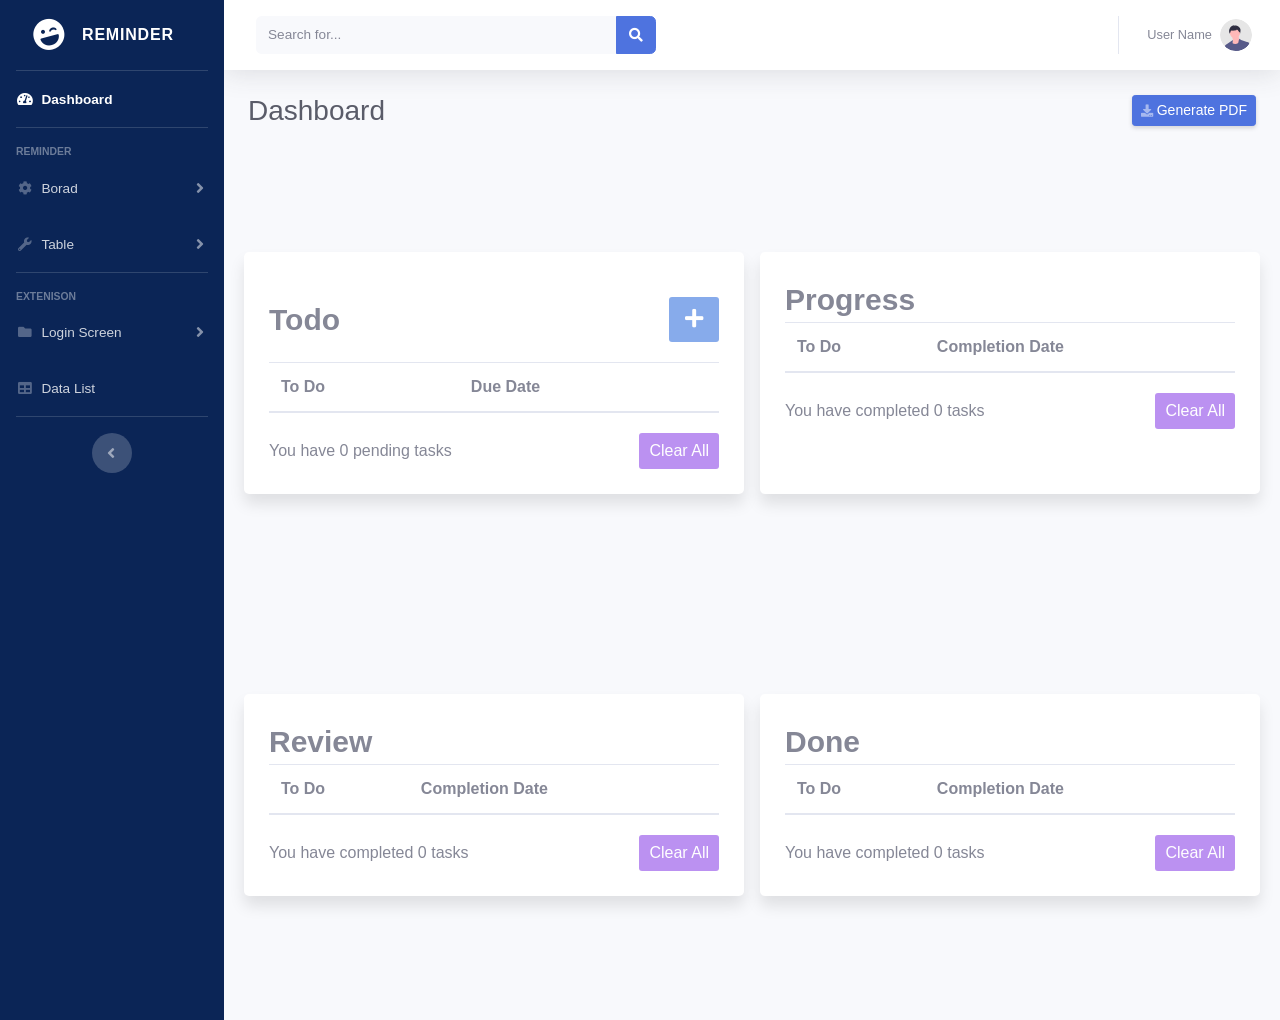
<file: To-Do-List.Project/index.html>
<!doctype html>
<html lang="en">

<head>
    <meta charset="utf-8">
    <meta http-equiv="X-UA-Compatible" content="IE=edge">
    <meta name="viewport" content="width=device-width, initial-scale=1, shrink-to-fit=no">
    <meta name="description" content="">
    <meta name="author" content="">

    <title>GP4 - Reminder</title>

    <!-- Custom fonts for this template-->
    <link href="vendor/fontawesome-free/css/all.min.css" rel="stylesheet" type="text/css">
    <link href="https://fonts.googleapis.com/css?family=Nunito:200,200i,300,300i,400,400i,600,600i,700,700i,800,800i,900,900i" rel="stylesheet">

    <!-- Custom styles for this template-->
    <link href="css/sb-admin-2.min.css" rel="stylesheet">
    <link href="css/sb-admin-2.css" rel="stylesheet">
    <link rel="stylesheet" href="style.css">

    <link rel="preconnect" href="https://fonts.gstatic.com">
    <link href="https://fonts.googleapis.com/css2?family=RocknRoll+One&display=swap" rel="stylesheet">

</head>


<body id="page-top">
    <!-- Page Wrapper -->
    <div id="wrapper">

        <!-- Sidebar -->
        <ul class="navbar-nav bg-gradient-dark sidebar sidebar-dark accordion" id="accordionSidebar">

            <!-- Sidebar - Brand -->
            <a class="sidebar-brand d-flex align-items-center justify-content-center" href="index.html">
                <div class="sidebar-brand-icon rotate-n-15">
                    <i class="fas fa-laugh-wink"></i>
                </div>
                <div class="sidebar-brand-text mx-3">Reminder</div>
            </a>

            <!-- Divider -->
            <hr class="sidebar-divider my-0">

            <!-- Nav Item - Board -->
            <li class="nav-item active">
                <a class="nav-link" href="index.html">
                    <i class="fas fa-fw fa-tachometer-alt"></i>
                    <span>Dashboard</span></a>
            </li>

            <!-- Divider -->
            <hr class="sidebar-divider">

            <!-- Heading -->
            <div class="sidebar-heading">
                Reminder
            </div>

            <!-- Nav Item - Pages Collapse Menu -->
            <li class="nav-item">
                <a class="nav-link collapsed" href="#" data-toggle="collapse" data-target="#collapseTwo" aria-expanded="true" aria-controls="collapseTwo">
                    <i class="fas fa-fw fa-cog"></i>
                    <span>Borad</span>
                </a>
                <div id="collapseTwo" class="collapse" aria-labelledby="headingTwo" data-parent="#accordionSidebar">
                    <div class="bg-white py-2 collapse-inner rounded">
                        <h6 class="collapse-header">Board List:</h6>
                        <a class="collapse-item" href="#">List</a>
                        <a class="collapse-item" href="#">Cards</a>
                    </div>
                </div>
            </li>

            <!-- Nav Item - Utilities Collapse Menu -->
            <li class="nav-item">
                <a class="nav-link collapsed" href="#" data-toggle="collapse" data-target="#collapseUtilities" aria-expanded="true" aria-controls="collapseUtilities">
                    <i class="fas fa-fw fa-wrench"></i>
                    <span>Table</span>
                </a>
                <div id="collapseUtilities" class="collapse" aria-labelledby="headingUtilities" data-parent="#accordionSidebar">
                    <div class="bg-white py-2 collapse-inner rounded">
                        <h6 class="collapse-header">Custom Utilities:</h6>
                        <a class="collapse-item" href="#">Today</a>
                        <a class="collapse-item" href="#">Week</a>
                        <a class="collapse-item" href="#">Month</a>
                        <a class="collapse-item" href="#">Without Day</a>
                    </div>
                </div>
            </li>
            <!-- Divider -->
            <hr class="sidebar-divider">

            <!-- Heading -->
            <div class="sidebar-heading">
                Extenison
            </div>

            <!-- Nav Item - Pages Collapse Menu -->
            <li class="nav-item">
                <a class="nav-link collapsed" href="#" data-toggle="collapse" data-target="#collapsePages" aria-expanded="true" aria-controls="collapsePages">
                    <i class="fas fa-fw fa-folder"></i>
                    <span>Login Screen</span>
                </a>
                <div id="collapsePages" class="collapse" aria-labelledby="headingPages" data-parent="#accordionSidebar">
                    <div class="bg-white py-2 collapse-inner rounded">
                        <h6 class="collapse-header">Login Screens:</h6>
                        <a class="collapse-item" href="login.html">Login</a>
                        <a class="collapse-item" href="register.html">Register</a>

                    </div>
                </div>
            </li>

            <!-- Nav Item - Tables -->
            <li class="nav-item">
                <a class="nav-link" href="tables.html">
                    <i class="fas fa-fw fa-table"></i>
                    <span>Data List</span></a>
            </li>

            <!-- Divider -->
            <hr class="sidebar-divider d-none d-md-block">

            <!-- Sidebar Toggler (Sidebar) -->
            <div class="text-center d-none d-md-inline">
                <button class="rounded-circle border-0" id="sidebarToggle"></button>
            </div>

            <!-- Sidebar Message -->


        </ul>
        <!-- End of Sidebar -->

        <!-- Content Wrapper -->
        <div id="content-wrapper" class="d-flex flex-column">

            <!-- Main Content -->
            <div>
                <!-- Topbar -->
                <nav class="navbar navbar-expand navbar-light bg-white topbar mb-4 static-top shadow">

                    <!-- Sidebar Toggle (Topbar) -->
                    <button id="sidebarToggleTop" class="btn btn-link d-md-none rounded-circle mr-3">
                    <i class="fa fa-bars"></i>
                </button>

                    <!-- Topbar Search -->
                    <form class="d-none d-sm-inline-block form-inline mr-auto ml-md-3 my-2 my-md-0 mw-100 navbar-search">
                        <div class="input-group">
                            <input type="text" class="form-control bg-light border-0 small" placeholder="Search for..." aria-label="Search" aria-describedby="basic-addon2">
                            <div class="input-group-append">
                                <button class="btn btn-primary" type="button">
                                <i class="fas fa-search fa-sm"></i>
                            </button>
                            </div>
                        </div>
                    </form>

                    <!-- Topbar Navbar -->
                    <ul class="navbar-nav ml-auto">

                        <!-- Nav Item - Search Dropdown (Visible Only XS) -->
                        <li class="nav-item dropdown no-arrow d-sm-none">
                            <a class="nav-link dropdown-toggle" href="#" id="searchDropdown" role="button" data-toggle="dropdown" aria-haspopup="true" aria-expanded="false">
                                <i class="fas fa-search fa-fw"></i>
                            </a>
                            <!-- Dropdown - Messages -->
                            <div class="dropdown-menu dropdown-menu-right p-3 shadow animated--grow-in" aria-labelledby="searchDropdown">
                                <form class="form-inline mr-auto w-100 navbar-search">
                                    <div class="input-group">
                                        <input type="text" class="form-control bg-light border-0 small" placeholder="Search for..." aria-label="Search" aria-describedby="basic-addon2">
                                        <div class="input-group-append">
                                            <button class="btn btn-primary" type="button">
                                            <i class="fas fa-search fa-sm"></i>
                                        </button>
                                        </div>
                                    </div>
                                </form>
                            </div>
                        </li>


                        <div class="topbar-divider d-none d-sm-block"></div>

                        <!-- Nav Item - User Information -->
                        <li class="nav-item dropdown no-arrow">
                            <a class="nav-link dropdown-toggle" href="#" id="userDropdown" role="button" data-toggle="dropdown" aria-haspopup="true" aria-expanded="false">
                                <span class="mr-2 d-none d-lg-inline text-gray-600 small">User Name</span>
                                <img class="img-profile rounded-circle" src="img/undraw_profile.svg">
                            </a>
                            <!-- Dropdown - User Information -->
                            <div class="dropdown-menu dropdown-menu-right shadow animated--grow-in" aria-labelledby="userDropdown">
                                <a class="dropdown-item" href="#">
                                    <i class="fas fa-user fa-sm fa-fw mr-2 text-gray-400"></i> Profile
                                </a>
                                <a class="dropdown-item" href="#">
                                    <i class="fas fa-cogs fa-sm fa-fw mr-2 text-gray-400"></i> Settings
                                </a>
                                <a class="dropdown-item" href="#">
                                    <i class="fas fa-list fa-sm fa-fw mr-2 text-gray-400"></i> Activity Log
                                </a>
                                <div class="dropdown-divider"></div>
                                <a class="dropdown-item" href="#" data-toggle="modal" data-target="#logoutModal">
                                    <i class="fas fa-sign-out-alt fa-sm fa-fw mr-2 text-gray-400"></i> Logout
                                </a>
                            </div>
                        </li>

                    </ul>

                </nav>
                <!-- End of Topbar -->

                <!-- Begin Page Content -->

                <!-- /.container-fluid -->
            </div>
            <!-- End of Page Wrapper -->


            <!-- Begin Page Content -->
            <div class="container-fluid">

                <!-- Page Heading -->
                <div class="d-sm-flex align-items-center justify-content-between mb-4">
                    <h1 class="h3 mb-0 text-gray-800">Dashboard</h1>
                    <a href="#" class="d-none d-sm-inline-block btn btn-sm btn-primary shadow-sm"><i
                    class="fas fa-download fa-sm text-white-50"></i> Generate PDF</a>
                </div>

                <!-- Content Row -->

                <!-- Content Row -->
                <div class="row ">

                    <div class="wrapper">
                        <div class="inputField d-flex justify-content-between">
                            <header>Todo</header>
                            <button type="button" class="btn btn-primary" data-toggle="modal" data-target="#exampleModal" data-whatever="@getbootstrap" id="colse"><i class="fas fa-plus"></i></button>
                            <div class="modal fade" id="exampleModal" tabindex="-1" role="dialog" aria-labelledby="exampleModalLabel" aria-hidden="true">
                                <div class="modal-dialog" role="document">
                                    <div class="modal-content">
                                        <div class="modal-header">
                                            <h5 class="modal-title" id="exampleModalLabel">Todo List</h5>
                                            <button type="button" class="close" data-dismiss="modal" aria-label="Close" id="close">
                                      <span aria-hidden="true">&times;</span>
                                    </button>
                                        </div>
                                        <div class="modal-body">
                                            <form>
                                                <div class="form-group">
                                                    <label for="message-text" class="col-form-label">ToDo :</label>
                                                    <input type="text" class="form-control" name="empCode" id="name" required>
                                                </div>
                                                <div class="form-group">
                                                    <label for="message-text" class="col-form-label">Date :</label>
                                                    <script language="javascript">
                                                        var Today = new Date();　
                                                        document.write(Today.getDate() + " - " + (Today.getMonth() + 1) + " - " + Today.getFullYear());
                                                    </script>
                                                </div>
                                                <div class="form-group">
                                                    <label for="due-date-text" class="col-form-label">Due Date :</label>
                                                    <input type="date" class="form-control" name="city" id="city">
                                                </div>
                                            </form>
                                            <input type="hidden" id="saveIndex" value="">
                                        </div>
                                        <div class="modal-footer">
                                            <button type="button" class="btn btn-primary" data-dismiss="modal" id="submit">OK</button>
                                            <button type="button" class="btn btn-primary" data-dismiss="modal" id="saveTask" style="display: none;">Save</button>
                                        </div>
                                    </div>
                                </div>
                            </div>
                        </div>
                        <table class="table list" id="employeeList">
                            <thead>
                                <tr>
                                    <th scope="col">To Do</th>
                                    <th scope="col">Due Date</th>
                                </tr>
                            </thead>
                            <tbody class="itemList">

                            </tbody>
                        </table>
                        <div class="footer">
                            <span>You have <span class="pendingTasks"></span> pending tasks</span>
                            <button id="allToDo">Clear All</button>
                        </div>
                    </div>

                    <div class="wrapper">
                        <header>Progress</header>
                        <table class="table list">
                            <thead>
                                <tr>
                                    <th scope="col">To Do</th>
                                    <th scope="col">Completion Date</th>
                                </tr>
                            </thead>
                            <tbody class="progressList">

                            </tbody>
                        </table>
                        <div class="footer">
                            <span>You have completed <span class="progressTasks"></span> tasks</span>
                            <button id="allProgress">Clear All</button>
                        </div>
                    </div>
                    <div class="wrapper">
                        <header>Review</header>
                        <table class="table list">
                            <thead>
                                <tr>
                                    <th scope="col">To Do</th>
                                    <th scope="col">Completion Date</th>
                                </tr>
                            </thead>
                            <tbody class="reviewList">

                            </tbody>
                        </table>
                        <div class="footer">
                            <span>You have completed <span class="reviewTasks"></span> tasks</span>
                            <button id="allReview">Clear All</button>
                        </div>
                    </div>
                    <div class="wrapper">
                        <header>Done</header>
                        <table class="table list">
                            <thead>
                                <tr>
                                    <th scope="col">To Do</th>
                                    <th scope="col">Completion Date</th>
                                </tr>
                            </thead>
                            <tbody class="doneList">

                            </tbody>
                        </table>
                        <div class="footer">
                            <span>You have completed <span class="completionTasks"></span> tasks</span>
                            <button id="allComplete">Clear All</button>
                        </div>
                    </div>
                </div>



                <!-- Pie Chart -->


                <!-- Content Row -->
                <div class="row">

                    <!-- Content Column -->
                    <div class="col-lg-6 mb-4">

                    </div>


                </div>
            </div>















            <!-- Bootstrap core JavaScript-->
            <script src="vendor/jquery/jquery.min.js"></script>
            <script src="vendor/bootstrap/js/bootstrap.bundle.min.js"></script>

            <!-- Core plugin JavaScript-->
            <script src="vendor/jquery-easing/jquery.easing.min.js"></script>

            <!-- Custom scripts for all pages-->
            <script src="js/sb-admin-2.min.js"></script>

            <!-- Page level plugins -->
            <script src="vendor/chart.js/Chart.min.js"></script>

            <!-- Page level custom scripts -->
            <script src="js/demo/chart-area-demo.js"></script>
            <script src="js/demo/chart-pie-demo.js"></script>


            <script src="web.js"></script>
</body>

</html>
</file>
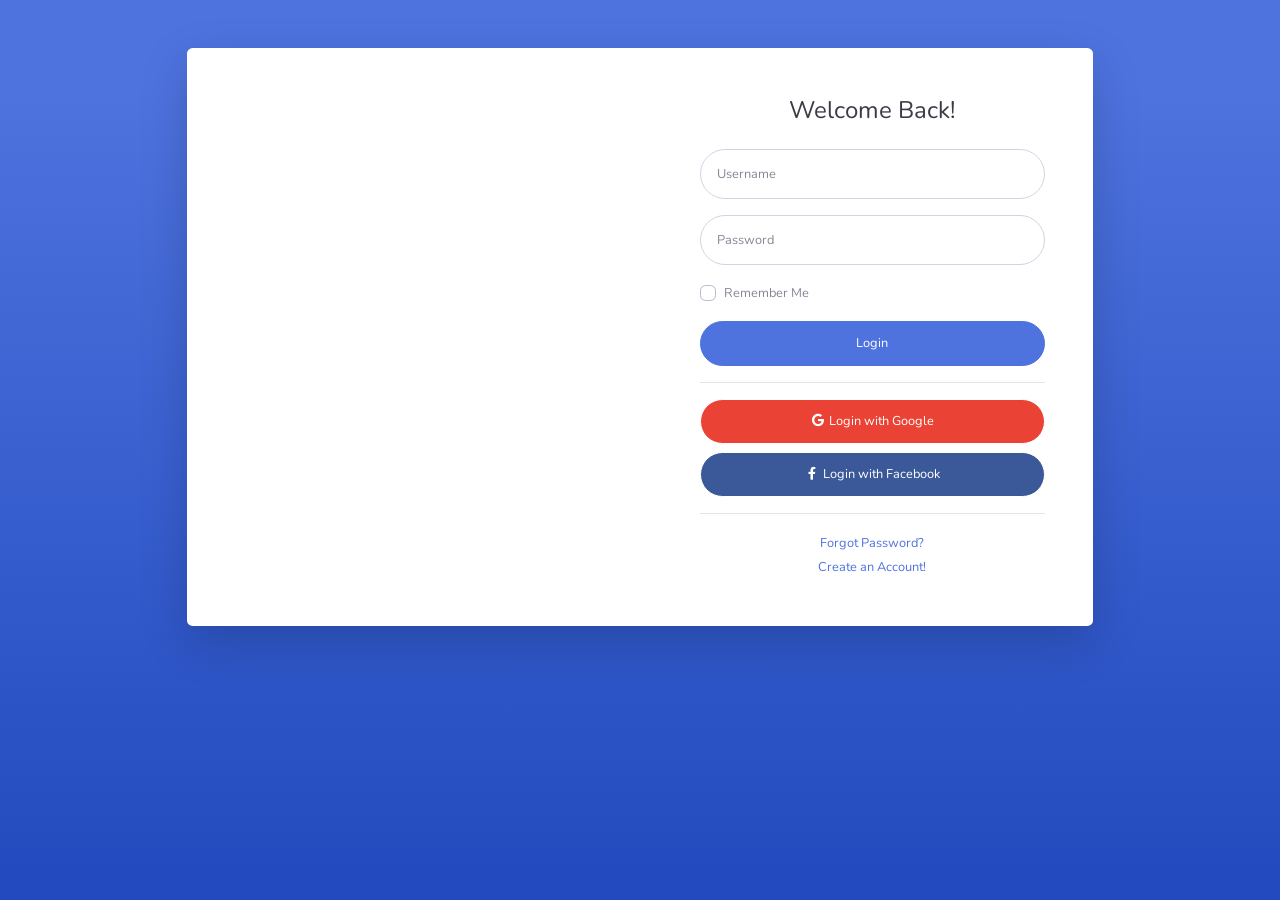
<file: To-Do-List.Project/login.html>
<!DOCTYPE html>
<html lang="en">

<head>

    <meta charset="utf-8">
    <meta http-equiv="X-UA-Compatible" content="IE=edge">
    <meta name="viewport" content="width=device-width, initial-scale=1, shrink-to-fit=no">
    <meta name="description" content="">
    <meta name="author" content="">

    <title>SB Admin 2 - Login</title>

    <!-- Custom fonts for this template-->
    <link href="vendor/fontawesome-free/css/all.min.css" rel="stylesheet" type="text/css">
    <link
        href="https://fonts.googleapis.com/css?family=Nunito:200,200i,300,300i,400,400i,600,600i,700,700i,800,800i,900,900i"
        rel="stylesheet">

    <!-- Custom styles for this template-->
    <link href="css/sb-admin-2.min.css" rel="stylesheet">
    <link href="css/sb-admin-2.css" rel="stylesheet">
    <link rel="preconnect" href="https://fonts.gstatic.com">
    <link href="https://fonts.googleapis.com/css2?family=RocknRoll+One&display=swap" rel="stylesheet">



</head>

<body class="bg-gradient-primary">
<div class="wrapper">
    <div class="container">

        <!-- Outer Row -->
        <div class="row justify-content-center">

            <div class="col-xl-10 col-lg-12 col-md-9">

                <div class="card o-hidden border-0 shadow-lg my-5">
                    <div class="card-body p-0">
                        <!-- Nested Row within Card Body -->
                        <div class="row">
                            <div class="col-lg-6 d-none d-lg-block bg-login-image"></div>
                            <div class="col-lg-6">
                                <div class="p-5">
                                    <div class="text-center">
                                        <h1 class="h4 text-gray-900 mb-4">Welcome Back!</h1>
                                    </div>
                                    <form class="user">
                                        <div class="form-group">
                                            <input type="email" class="form-control form-control-user"
                                                id="exampleInputEmail" aria-describedby="emailHelp"
                                                placeholder="Username">
                                        </div>
                                        <div class="form-group">
                                            <input type="password" class="form-control form-control-user"
                                                id="exampleInputPassword" placeholder="Password">
                                        </div>
                                        <div class="form-group">
                                            <div class="custom-control custom-checkbox small">
                                                <input type="checkbox" class="custom-control-input" id="customCheck">
                                                <label class="custom-control-label" for="customCheck">Remember
                                                    Me</label>
                                            </div>
                                        </div>
                                        <a href="index.html" class="btn btn-primary btn-user btn-block">
                                            Login
                                        </a>
                                        <hr>
                                        <a href="index.html" class="btn btn-google btn-user btn-block">
                                            <i class="fab fa-google fa-fw"></i> Login with Google
                                        </a>
                                        <a href="index.html" class="btn btn-facebook btn-user btn-block">
                                            <i class="fab fa-facebook-f fa-fw"></i> Login with Facebook
                                        </a>
                                    </form>
                                    <hr>
                                    <div class="text-center">
                                        <a class="small" href="forgot-password.html">Forgot Password?</a>
                                    </div>
                                    <div class="text-center">
                                        <a class="small" href="register.html">Create an Account!</a>
                                    </div>
                                </div>
                            </div>
                        </div>
                    </div>
                </div>

            </div>

        </div>

    </div>

    <!-- Bootstrap core JavaScript-->
    <script src="vendor/jquery/jquery.min.js"></script>
    <script src="vendor/bootstrap/js/bootstrap.bundle.min.js"></script>

    <!-- Core plugin JavaScript-->
    <script src="vendor/jquery-easing/jquery.easing.min.js"></script>

    <!-- Custom scripts for all pages-->
    <script src="js/sb-admin-2.min.js"></script>
</div>
</body>

</html>
</file>
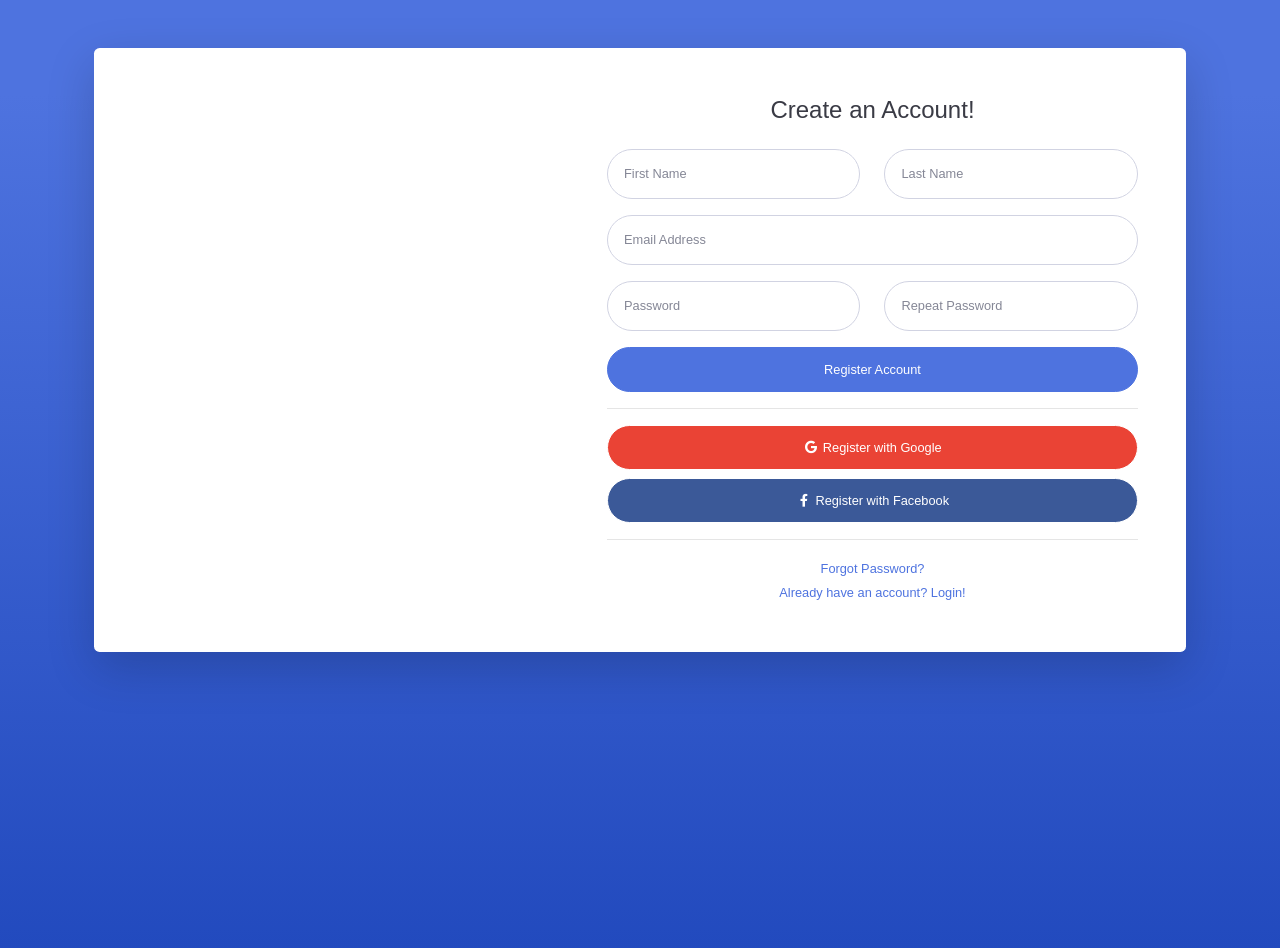
<file: To-Do-List.Project/register.html>
<!DOCTYPE html>
<html lang="en">

<head>

    <meta charset="utf-8">
    <meta http-equiv="X-UA-Compatible" content="IE=edge">
    <meta name="viewport" content="width=device-width, initial-scale=1, shrink-to-fit=no">
    <meta name="description" content="">
    <meta name="author" content="">

    <title>GP4-Reminder - Register</title>

    <!-- Custom fonts for this template-->
    <link href="vendor/fontawesome-free/css/all.min.css" rel="stylesheet" type="text/css">
    <link
        href="https://fonts.googleapis.com/css?family=Nunito:200,200i,300,300i,400,400i,600,600i,700,700i,800,800i,900,900i"
        rel="stylesheet">

    <!-- Custom styles for this template-->
    <link href="css/sb-admin-2.min.css" rel="stylesheet">
    <link href="css/sb-admin-2.css" rel="stylesheet">
    <link rel="stylesheet" href="style.css">
    <link rel="preconnect" href="https://fonts.gstatic.com">
    <link href="https://fonts.googleapis.com/css2?family=RocknRoll+One&display=swap" rel="stylesheet">



</head>

<body class="bg-gradient-primary">

    <div class="container">

        <div class="card o-hidden border-0 shadow-lg my-5">
            <div class="card-body p-0">
                <!-- Nested Row within Card Body -->
                <div class="row">
                    <div class="col-lg-5 d-none d-lg-block bg-register-image"></div>
                    <div class="col-lg-7">
                        <div class="p-5">
                            <div class="text-center">
                                <h1 class="h4 text-gray-900 mb-4">Create an Account!</h1>
                            </div>
                            <form class="user">
                                <div class="form-group row">
                                    <div class="col-sm-6 mb-3 mb-sm-0">
                                        <input type="text" class="form-control form-control-user" id="exampleFirstName"
                                            placeholder="First Name">
                                    </div>
                                    <div class="col-sm-6">
                                        <input type="text" class="form-control form-control-user" id="exampleLastName"
                                            placeholder="Last Name">
                                    </div>
                                </div>
                                <div class="form-group">
                                    <input type="email" class="form-control form-control-user" id="exampleInputEmail"
                                        placeholder="Email Address">
                                </div>
                                <div class="form-group row">
                                    <div class="col-sm-6 mb-3 mb-sm-0">
                                        <input type="password" class="form-control form-control-user"
                                            id="exampleInputPassword" placeholder="Password">
                                    </div>
                                    <div class="col-sm-6">
                                        <input type="password" class="form-control form-control-user"
                                            id="exampleRepeatPassword" placeholder="Repeat Password">
                                    </div>
                                </div>
                                <a href="login.html" class="btn btn-primary btn-user btn-block">
                                    Register Account
                                </a>
                                <hr>
                                <a href="index.html" class="btn btn-google btn-user btn-block">
                                    <i class="fab fa-google fa-fw"></i> Register with Google
                                </a>
                                <a href="index.html" class="btn btn-facebook btn-user btn-block">
                                    <i class="fab fa-facebook-f fa-fw"></i> Register with Facebook
                                </a>
                            </form>
                            <hr>
                            <div class="text-center">
                                <a class="small" href="forgot-password.html">Forgot Password?</a>
                            </div>
                            <div class="text-center">
                                <a class="small" href="login.html">Already have an account? Login!</a>
                            </div>
                        </div>
                    </div>
                </div>
            </div>
        </div>

    </div>

    <!-- Bootstrap core JavaScript-->
    <script src="vendor/jquery/jquery.min.js"></script>
    <script src="vendor/bootstrap/js/bootstrap.bundle.min.js"></script>

    <!-- Core plugin JavaScript-->
    <script src="vendor/jquery-easing/jquery.easing.min.js"></script>

    <!-- Custom scripts for all pages-->
    <script src="js/sb-admin-2.min.js"></script>

</body>

</html>
</file>
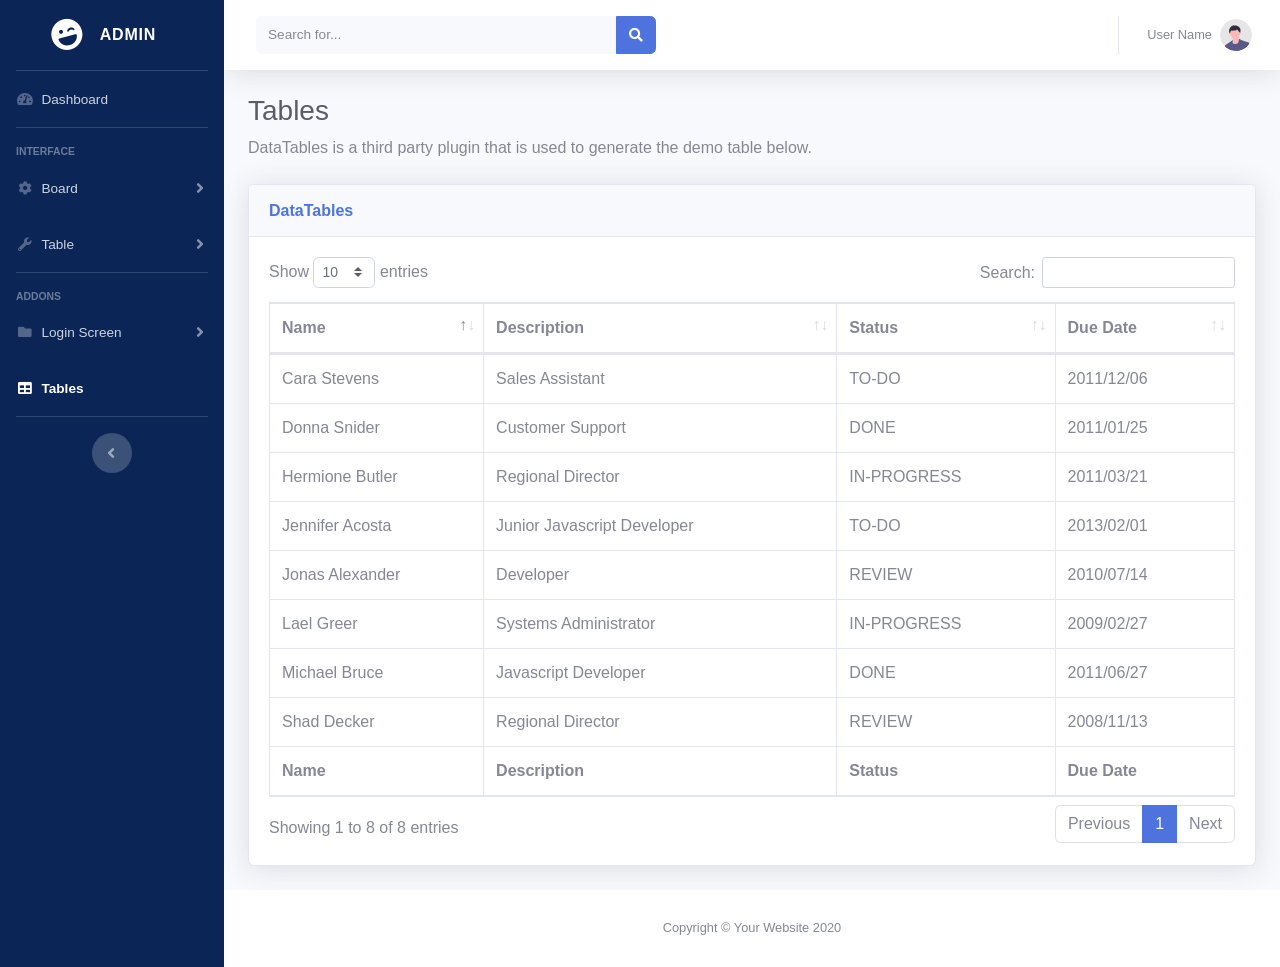
<file: To-Do-List.Project/tables.html>
<!DOCTYPE html>
<html lang="en">

<head>
    
    <meta charset="utf-8">
    <meta http-equiv="X-UA-Compatible" content="IE=edge">
    <meta name="viewport" content="width=device-width, initial-scale=1, shrink-to-fit=no">
    <meta name="description" content="">
    <meta name="author" content="">

    <title>GP4-Reminder - Tables</title>

    <!-- Custom fonts for this template -->
    <link href="vendor/fontawesome-free/css/all.min.css" rel="stylesheet" type="text/css">
    <link
        href="https://fonts.googleapis.com/css?family=Nunito:200,200i,300,300i,400,400i,600,600i,700,700i,800,800i,900,900i"
        rel="stylesheet">

    <!-- Custom styles for this template -->
    <link href="css/sb-admin-2.min.css" rel="stylesheet">
    <link href="css/sb-admin-2.css" rel="stylesheet">
    <link rel="stylesheet" href="style.css">



    <!-- Custom styles for this page -->
    <link href="vendor/datatables/dataTables.bootstrap4.min.css" rel="stylesheet">
    <link rel="preconnect" href="https://fonts.gstatic.com">
    <link href="https://fonts.googleapis.com/css2?family=RocknRoll+One&display=swap" rel="stylesheet">


</head>

<body id="page-top">

    <!-- Page Wrapper -->
    <div id="wrapper">

        <!-- Sidebar -->
        <ul class="navbar-nav bg-gradient-dark sidebar sidebar-dark accordion" id="accordionSidebar">

            <!-- Sidebar - Brand -->
            <a class="sidebar-brand d-flex align-items-center justify-content-center" href="index.html">
                <div class="sidebar-brand-icon rotate-n-15">
                    <i class="fas fa-laugh-wink"></i>
                </div>
                <div class="sidebar-brand-text mx-3">Admin </div>
            </a>

            <!-- Divider -->
            <hr class="sidebar-divider my-0">

            <!-- Nav Item - Dashboard -->
            <li class="nav-item">
                <a class="nav-link" href="index.html">
                    <i class="fas fa-fw fa-tachometer-alt"></i>
                    <span>Dashboard</span></a>
            </li>

            <!-- Divider -->
            <hr class="sidebar-divider">

            <!-- Heading -->
            <div class="sidebar-heading">
                Interface
            </div>

            <!-- Nav Item - Pages Collapse Menu -->
            <li class="nav-item">
                <a class="nav-link collapsed" href="#" data-toggle="collapse" data-target="#collapseTwo"
                    aria-expanded="true" aria-controls="collapseTwo">
                    <i class="fas fa-fw fa-cog"></i>
                    <span>Board</span>
                </a>
                <div id="collapseTwo" class="collapse" aria-labelledby="headingTwo" data-parent="#accordionSidebar">
                    <div class="bg-white py-2 collapse-inner rounded">
                        <h6 class="collapse-header">Board List:</h6>
                        <a class="collapse-item" href="buttons.html">Lists</a>
                        <a class="collapse-item" href="cards.html">Cards</a>
                    </div>
                </div>
            </li>

            <!-- Nav Item - Utilities Collapse Menu -->
            <li class="nav-item">
                <a class="nav-link collapsed" href="#" data-toggle="collapse" data-target="#collapseUtilities"
                    aria-expanded="true" aria-controls="collapseUtilities">
                    <i class="fas fa-fw fa-wrench"></i>
                    <span>Table</span>
                </a>
                <div id="collapseUtilities" class="collapse" aria-labelledby="headingUtilities"
                    data-parent="#accordionSidebar">
                    <div class="bg-white py-2 collapse-inner rounded">
                        <h6 class="collapse-header">Custom Utilities:</h6>
                        <a class="collapse-item" href="utilities-color.html">Today</a>
                        <a class="collapse-item" href="utilities-border.html">Week</a>
                        <a class="collapse-item" href="utilities-animation.html">Month</a>
                        <a class="collapse-item" href="utilities-other.html">Without Day</a>
                    </div>
                </div>
            </li>

            <!-- Divider -->
            <hr class="sidebar-divider">

            <!-- Heading -->
            <div class="sidebar-heading">
                Addons
            </div>

            <!-- Nav Item - Pages Collapse Menu -->
            <li class="nav-item">
                <a class="nav-link collapsed" href="#" data-toggle="collapse" data-target="#collapsePages"
                    aria-expanded="true" aria-controls="collapsePages">
                    <i class="fas fa-fw fa-folder"></i>
                    <span>Login Screen</span>
                </a>
                <div id="collapsePages" class="collapse" aria-labelledby="headingPages" data-parent="#accordionSidebar">
                    <div class="bg-white py-2 collapse-inner rounded">
                        <h6 class="collapse-header">Login Screens:</h6>
                        <a class="collapse-item" href="login.html">Login</a>
                        <a class="collapse-item" href="register.html">Register</a>
                    </div>
                </div>
            </li>

            

            <!-- Nav Item - Tables -->
            <li class="nav-item active">
                <a class="nav-link" href="tables.html">
                    <i class="fas fa-fw fa-table"></i>
                    <span>Tables</span></a>
            </li>

            <!-- Divider -->
            <hr class="sidebar-divider d-none d-md-block">

            <!-- Sidebar Toggler (Sidebar) -->
            <div class="text-center d-none d-md-inline">
                <button class="rounded-circle border-0" id="sidebarToggle"></button>
            </div>

        </ul>
        <!-- End of Sidebar -->

        <!-- Content Wrapper -->
        <div id="content-wrapper" class="d-flex flex-column">

            <!-- Main Content -->
            <div id="content">

                <!-- Topbar -->
                <nav class="navbar navbar-expand navbar-light bg-white topbar mb-4 static-top shadow">

                    <!-- Sidebar Toggle (Topbar) -->
                    <form class="form-inline">
                        <button id="sidebarToggleTop" class="btn btn-link d-md-none rounded-circle mr-3">
                            <i class="fa fa-bars"></i>
                        </button>
                    </form>

                    <!-- Topbar Search -->
                    <form
                        class="d-none d-sm-inline-block form-inline mr-auto ml-md-3 my-2 my-md-0 mw-100 navbar-search">
                        <div class="input-group">
                            <input type="text" class="form-control bg-light border-0 small" placeholder="Search for..."
                                aria-label="Search" aria-describedby="basic-addon2">
                            <div class="input-group-append">
                                <button class="btn btn-primary" type="button">
                                    <i class="fas fa-search fa-sm"></i>
                                </button>
                            </div>
                        </div>
                    </form>

                    <!-- Topbar Navbar -->
                    <ul class="navbar-nav ml-auto">

                        <!-- Nav Item - Search Dropdown (Visible Only XS) -->
                        <li class="nav-item dropdown no-arrow d-sm-none">
                            <a class="nav-link dropdown-toggle" href="#" id="searchDropdown" role="button"
                                data-toggle="dropdown" aria-haspopup="true" aria-expanded="false">
                                <i class="fas fa-search fa-fw"></i>
                            </a>
                            <!-- Dropdown - Messages -->
                            <div class="dropdown-menu dropdown-menu-right p-3 shadow animated--grow-in"
                                aria-labelledby="searchDropdown">
                                <form class="form-inline mr-auto w-100 navbar-search">
                                    <div class="input-group">
                                        <input type="text" class="form-control bg-light border-0 small"
                                            placeholder="Search for..." aria-label="Search"
                                            aria-describedby="basic-addon2">
                                        <div class="input-group-append">
                                            <button class="btn btn-primary" type="button">
                                                <i class="fas fa-search fa-sm"></i>
                                            </button>
                                        </div>
                                    </div>
                                </form>
                            </div>
                        </li>


                        <div class="topbar-divider d-none d-sm-block"></div>

                        <!-- Nav Item - User Information -->
                        <li class="nav-item dropdown no-arrow">
                            <a class="nav-link dropdown-toggle" href="#" id="userDropdown" role="button"
                                data-toggle="dropdown" aria-haspopup="true" aria-expanded="false">
                                <span class="mr-2 d-none d-lg-inline text-gray-600 small">User Name</span>
                                <img class="img-profile rounded-circle"
                                    src="img/undraw_profile.svg">
                            </a>
                            <!-- Dropdown - User Information -->
                            <div class="dropdown-menu dropdown-menu-right shadow animated--grow-in"
                                aria-labelledby="userDropdown">
                                <a class="dropdown-item" href="#">
                                    <i class="fas fa-user fa-sm fa-fw mr-2 text-gray-400"></i>
                                    Profile
                                </a>
                                <a class="dropdown-item" href="#">
                                    <i class="fas fa-cogs fa-sm fa-fw mr-2 text-gray-400"></i>
                                    Settings
                                </a>
                                <a class="dropdown-item" href="#">
                                    <i class="fas fa-list fa-sm fa-fw mr-2 text-gray-400"></i>
                                    Activity Log
                                </a>
                                <div class="dropdown-divider"></div>
                                <a class="dropdown-item" href="#" data-toggle="modal" data-target="#logoutModal">
                                    <i class="fas fa-sign-out-alt fa-sm fa-fw mr-2 text-gray-400"></i>
                                    Logout
                                </a>
                            </div>
                        </li>

                    </ul>

                </nav>
                <!-- End of Topbar -->

                <!-- Begin Page Content -->
                <div class="container-fluid">

                    <!-- Page Heading -->
                    <h1 class="h3 mb-2 text-gray-800">Tables</h1>
                    <p class="mb-4">DataTables is a third party plugin that is used to generate the demo table below.
                    </p>

                    <!-- DataTales -->
                    <div class="card shadow mb-4">
                        <div class="card-header py-3">
                            <h6 class="m-0 font-weight-bold text-primary">DataTables</h6>
                        </div>
                        <div class="card-body">
                            <div class="table-responsive">
                                <table class="table table-bordered" id="dataTable" width="100%" cellspacing="0">
                                    <thead>
                                        <tr>
                                            <th>Name</th>
                                            <th>Description</th>
                                            <th>Status</th>
                                            <th>Due Date</th>
                                        </tr>
                                    </thead>
                                    <tfoot>
                                        <tr>
                                            <th>Name</th>
                                            <th>Description</th>
                                            <th>Status</th>
                                            <th>Due Date</th>
                                        </tr>
                                    </tfoot>
                                    <tbody>
                                        
                                        <tr>
                                            <td>Jennifer Acosta</td>
                                            <td>Junior Javascript Developer</td>
                                            <td>TO-DO</td>
                                            <td>2013/02/01</td>
                                        </tr>
                                        <tr>
                                            <td>Cara Stevens</td>
                                            <td>Sales Assistant</td>
                                            <td>TO-DO</td>
                                            <td>2011/12/06</td>
                                        </tr>
                                        <tr>
                                            <td>Hermione Butler</td>
                                            <td>Regional Director</td>
                                            <td>IN-PROGRESS</td>
                                            <td>2011/03/21</td>
                                        </tr>
                                        <tr>
                                            <td>Lael Greer</td>
                                            <td>Systems Administrator</td>
                                            <td>IN-PROGRESS</td>
                                            <td>2009/02/27</td>
                                        </tr>
                                        <tr>
                                            <td>Jonas Alexander</td>
                                            <td>Developer</td>
                                            <td>REVIEW</td>
                                            <td>2010/07/14</td>
                                        </tr>
                                        <tr>
                                            <td>Shad Decker</td>
                                            <td>Regional Director</td>
                                            <td>REVIEW</td>
                                            <td>2008/11/13</td>
                                        </tr>
                                        <tr>
                                            <td>Michael Bruce</td>
                                            <td>Javascript Developer</td>
                                            <td>DONE</td>
                                            <td>2011/06/27</td>
                                        </tr>
                                        <tr>
                                            <td>Donna Snider</td>
                                            <td>Customer Support</td>
                                            <td>DONE</td>
                                            <td>2011/01/25</td>
                                        </tr>
                                    </tbody>
                                </table>
                            </div>
                        </div>
                    </div>

                </div>
                <!-- /.container-fluid -->

            </div>
            <!-- End of Main Content -->

            <!-- Footer -->
            <footer class="sticky-footer bg-white">
                <div class="container my-auto">
                    <div class="copyright text-center my-auto">
                        <span>Copyright &copy; Your Website 2020</span>
                    </div>
                </div>
            </footer>
            <!-- End of Footer -->

        </div>
        <!-- End of Content Wrapper -->

    </div>
    <!-- End of Page Wrapper -->

    <!-- Scroll to Top Button-->
    <a class="scroll-to-top rounded" href="#page-top">
        <i class="fas fa-angle-up"></i>
    </a>

    <!-- Logout Modal-->
    <div class="modal fade" id="logoutModal" tabindex="-1" role="dialog" aria-labelledby="exampleModalLabel"
        aria-hidden="true">
        <div class="modal-dialog" role="document">
            <div class="modal-content">
                <div class="modal-header">
                    <h5 class="modal-title" id="exampleModalLabel">Ready to Leave?</h5>
                    <button class="close" type="button" data-dismiss="modal" aria-label="Close">
                        <span aria-hidden="true">×</span>
                    </button>
                </div>
                <div class="modal-body">Select "Logout" below if you are ready to end your current session.</div>
                <div class="modal-footer">
                    <button class="btn btn-secondary" type="button" data-dismiss="modal">Cancel</button>
                    <a class="btn btn-primary" href="login.html">Logout</a>
                </div>
            </div>
        </div>
    </div>

    <!-- Bootstrap core JavaScript-->
    <script src="vendor/jquery/jquery.min.js"></script>
    <script src="vendor/bootstrap/js/bootstrap.bundle.min.js"></script>

    <!-- Core plugin JavaScript-->
    <script src="vendor/jquery-easing/jquery.easing.min.js"></script>

    <!-- Custom scripts for all pages-->
    <script src="js/sb-admin-2.min.js"></script>

    <!-- Page level plugins -->
    <script src="vendor/datatables/jquery.dataTables.min.js"></script>
    <script src="vendor/datatables/dataTables.bootstrap4.min.js"></script>

    <!-- Page level custom scripts -->
    <script src="js/demo/datatables-demo.js"></script>

</body>

</html>
</file>
<file: To-Do-List.Project/style.css>
html,
body {
    font-family: 'RocknRoll One', sans-serif;
}

.doneitem {
    padding: 5px;
    margin-bottom: 10px;
    display: flex;
    justify-content: space-between;
    align-items: center;
    background-color: rgba(255, 255, 255, 0.5);
    border-radius: 5px;
}

.doneitemtext {
    width: 80%;
    word-break: break-all;
    padding-left: 10px;
    font-size: 18px;
    color: black;
}

.doneitemicons {
    display: flex;
}

.doneitemiconsdone {
    margin: 0 5px;
}

.fa-check-circle {
    color: greenyellow;
}

form input,
form button {
    padding: 0.5rem;
    font-size: 2rem;
    border: none;
    background: white;
}

form button {
    color: black;
    background: white;
    cursor: pointer;
    transition: all 0.3s ease;
}

form button:hover {
    background: blue;
    color: white;
}

.text-name {
    display: flex;
}

.addon {
    padding-right: 2rem;
    text-align: center;
    padding-top: 5px;
}

.todo-input {
    padding: 5px;
    border-radius: 5px;
}

.doneitem {
    background: #101C3A;
}

.bar-status {
    flex: 1;
}

.scroll {
    max-height: auto;
    overflow-y: auto;
}

@import url('https://fonts.googleapis.com/css2?family=Poppins:wght@200;300;400;500;600;700&display=swap');
* {
    margin: 0;
    padding: 0;
    box-sizing: border-box;
    font-family: 'Poppins', sans-serif;
}

::selection {
    color: #ffff;
    background: rgb(142, 73, 232);
}

body {
    width: 100%;
    height: 100vh;
    /* overflow: hidden; */
    padding: 0px;
    background: linear-gradient(to bottom, #9be3f0 100%, #e0e4e3 100%);
}


/*new add*/

body #accordionSidebar {
    background: #0b2556;
}


/*.input-group-append button {
    background: #0b2556;
    border-color: #0b2556;
}*/

.wrapper {
    background: #fff;
    max-width: 500px;
    width: 100%;
    margin: 100px auto;
    padding: 25px;
    border-radius: 5px;
    box-shadow: 0px 10px 15px rgba(0, 0, 0, 0.1);
}

.wrapper header {
    font-size: 30px;
    font-weight: 600;
}

.wrapper .inputField {
    margin: 20px 0;
    width: 100%;
    display: flex;
    height: 45px;
}

.inputField input {
    width: 85%;
    height: 100%;
    outline: none;
    border-radius: 3px;
    border: 1px solid #ccc;
    font-size: 17px;
    padding-left: 15px;
    transition: all 0.3s ease;
}

.inputField input:focus {
    border-color: #8E49E8;
}

.inputField button {
    width: 50px;
    height: 100%;
    border: none;
    color: #fff;
    margin-left: 5px;
    font-size: 21px;
    outline: none;
    background: #3974de;
    cursor: pointer;
    border-radius: 3px;
    opacity: 0.6;
}

.modal-footer button {
    width: 80px;
    height: 100%;
    border: none;
    color: #fff;
    margin-left: 5px;
    font-size: 21px;
    outline: none;
    background: #3974de;
    cursor: pointer;
    border-radius: 3px;
    opacity: 0.6;
}

.inputField button:hover,
.footer button:hover {
    background: #721ce3;
}

.inputField button.active {
    opacity: 1;
    pointer-events: auto;
}

.wrapper .todoList {
    max-height: 250px;
    overflow-y: auto;
}

.icon {
    cursor: pointer;
}

.wrapper .footer {
    display: flex;
    width: 100%;
    margin-top: 20px;
    align-items: center;
    justify-content: space-between;
}

.footer button {
    padding: 6px 10px;
    border-radius: 3px;
    border: none;
    outline: none;
    color: #fff;
    font-weight: 400;
    font-size: 16px;
    margin-left: 5px;
    background: #8E49E8;
    cursor: pointer;
    user-select: none;
    opacity: 0.6;
    pointer-events: none;
    transition: all 0.3s ease;
}

.footer button.active {
    opacity: 1;
    pointer-events: auto;
}
</file>
